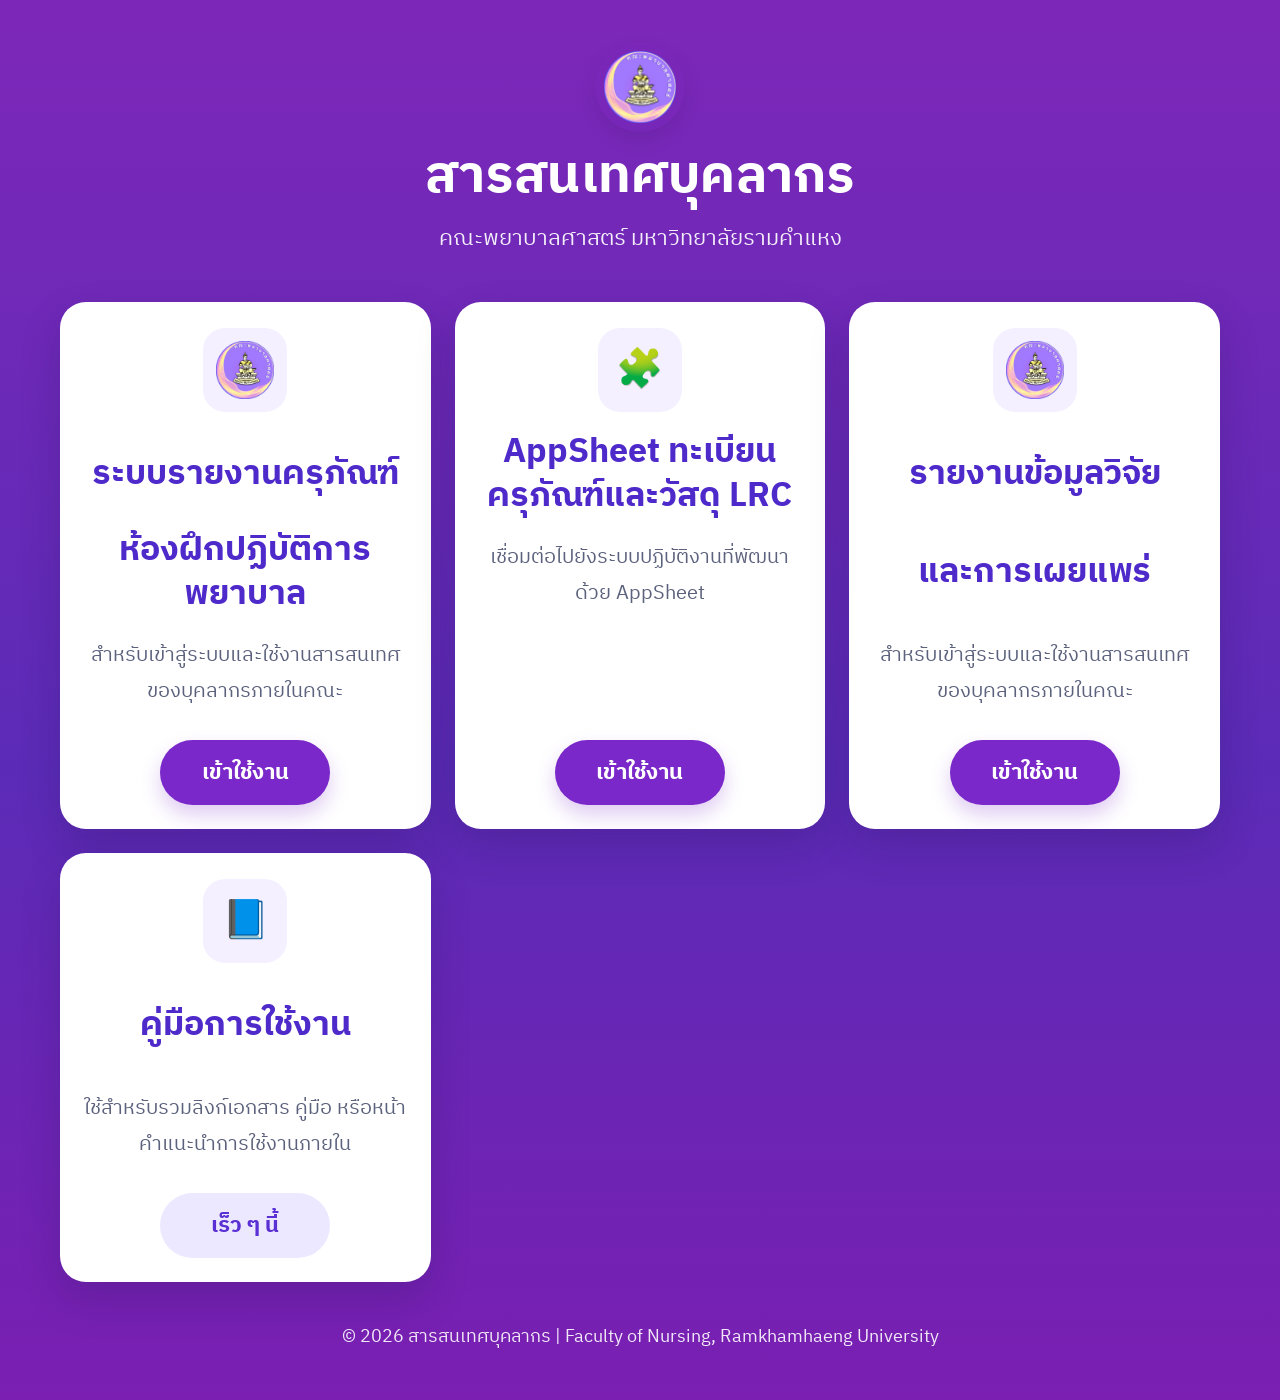
<file: public/index.html>
<!DOCTYPE html>
<html lang="th">
<head>
  <meta charset="UTF-8">
  <meta name="viewport" content="width=device-width, initial-scale=1">
  <title>สารสนเทศบุคลากร</title>
  <link rel="preconnect" href="https://fonts.googleapis.com">
  <link rel="preconnect" href="https://fonts.gstatic.com" crossorigin>
  <link href="https://fonts.googleapis.com/css2?family=IBM+Plex+Sans+Thai:wght@400;500;600;700&display=swap" rel="stylesheet">
  <style>
    *{
      box-sizing:border-box;
    }

    body{
      margin:0;
      font-family:'IBM Plex Sans Thai',sans-serif;
      background:linear-gradient(180deg,#7d27b8 0%, #5b2bb7 55%, #7a1fb2 100%);
      min-height:100vh;
      color:#fff;
    }

    .page{
      width:100%;
      max-width:1200px;
      margin:0 auto;
      padding:28px 20px 40px;
    }

    .hero{
      text-align:center;
      padding:14px 0 26px;
    }

    .hero-logo{
      width:90px;
      height:90px;
      margin:0 auto 14px;
   		border-radius:50px;  /* ทำให้ดู modern */
  		box-shadow:0 8px 20px rgba(0,0,0,.08);
      padding:8px;
      display:flex;
      align-items:center;
      justify-content:center;
      overflow:hidden;
      backdrop-filter:blur(4px);
    }

    .hero-logo img{
      width:72px;
      height:72px;
      object-fit:contain;
      display:block;
    }

    .hero h1{
      margin:0;
      font-size:52px;
      line-height:1.2;
      font-weight:700;
      letter-spacing:.2px;
    }

    .hero p{
      margin:12px auto 0;
      max-width:760px;
      font-size:22px;
      line-height:1.7;
      color:rgba(255,255,255,.92);
    }

    .grid{
      display:grid;
      grid-template-columns:repeat(3,minmax(0,1fr));
      gap:24px;
      margin-top:18px;
    }

    .card{
      background:#fff;
      color:#1f2440;
      border-radius:26px;
      min-height:320px;
      padding:26px 22px 24px;
      box-shadow:0 18px 40px rgba(24,15,63,.18);
      display:flex;
      flex-direction:column;
      align-items:center;
      text-align:center;
      justify-content:flex-start;
    }

    .card-icon{
      width:84px;
      height:84px;
      border-radius:22px;
      background:#f4f0ff;
      display:flex;
      align-items:center;
      justify-content:center;
      margin-bottom:18px;
      font-size:38px;
    }

    .card-icon img{
      width:58px;
      height:58px;
      object-fit:contain;
      display:block;
    }

    .card-title{
      font-size:34px;
      line-height:1.3;
      font-weight:700;
      color:#4e2acb;
      margin-bottom:10px;
      min-height:88px;
      display:flex;
      align-items:center;
      justify-content:center;
    }

    .card-desc{
      font-size:20px;
      line-height:1.8;
      color:#5c627d;
      min-height:96px;
      display:flex;
      align-items:center;
      justify-content:center;
      margin-bottom:18px;
    }

    .card-actions{
      margin-top:auto;
      width:100%;
      display:flex;
      flex-direction:column;
      align-items:center;
      gap:12px;
    }

    .btn{
      display:inline-flex;
      align-items:center;
      justify-content:center;
      min-width:170px;
      padding:14px 28px;
      border-radius:999px;
      text-decoration:none;
      font-size:22px;
      font-weight:700;
      border:none;
      cursor:pointer;
      transition:transform .08s ease, box-shadow .18s ease, opacity .18s ease;
    }

    .btn:hover{
      transform:translateY(-1px);
    }

    .btn:active{
      transform:scale(.98);
    }

    .btn-primary{
      background:#7a28c9;
      color:#fff;
      box-shadow:0 10px 20px rgba(122,40,201,.24);
    }

    .btn-soft{
      background:#ece8ff;
      color:#5a2fd4;
    }

    .footer{
      text-align:center;
      padding:40px 0 8px;
      font-size:18px;
      color:rgba(255,255,255,.9);
    }

    @media (max-width:1080px){
      .hero h1{
        font-size:42px;
      }

      .hero p{
        font-size:20px;
      }

      .grid{
        grid-template-columns:repeat(2,minmax(0,1fr));
      }
    }

    @media (max-width:720px){
      .page{
        padding:20px 16px 30px;
      }

      .hero-logo{
        width:74px;
        height:74px;
      }

      .hero-logo img{
        width:58px;
        height:58px;
      }

      .hero h1{
        font-size:34px;
      }

      .hero p{
        font-size:17px;
      }

      .grid{
        grid-template-columns:1fr;
        gap:18px;
      }

      .card{
        min-height:auto;
      }

      .card-title{
        font-size:28px;
        min-height:auto;
      }

      .card-desc{
        font-size:17px;
        min-height:auto;
      }

      .btn{
        min-width:150px;
        font-size:18px;
      }

      .footer{
        font-size:15px;
      }
    }
  </style>
</head>
<body>
  <div class="page">
    <section class="hero">
      <div class="hero-logo">
        <img src="logo.png" alt="ตราสัญลักษณ์คณะพยาบาลศาสตร์">
      </div>
      <h1>สารสนเทศบุคลากร</h1>
      <p>คณะพยาบาลศาสตร์ มหาวิทยาลัยรามคำแหง</p>
    </section>

    <section class="grid">
      <div class="card">
        <div class="card-icon">
          <img src="logo.png" alt="ตราคณะ">
        </div>
        <div class="card-title">ระบบรายงานครุภัณฑ์</div>
        <div class="card-title">ห้องฝึกปฏิบัติการพยาบาล</div>
        <div class="card-desc">
          สำหรับเข้าสู่ระบบและใช้งานสารสนเทศของบุคลากรภายในคณะ
        </div>
        <div class="card-actions">
          <a class="btn btn-primary" href="login.html">เข้าใช้งาน</a>
        </div>
      </div>


      <div class="card">
        <div class="card-icon">🧩</div>
        <div class="card-title">AppSheet ทะเบียนครุภัณฑ์และวัสดุ LRC</div>
        <div class="card-desc">
          เชื่อมต่อไปยังระบบปฏิบัติงานที่พัฒนาด้วย AppSheet
        </div>
        <div class="card-actions">
          <a class="btn btn-primary" href="https://www.appsheet.com/start/4d90d462-9146-4164-b100-37cb7cac85be" target="_blank" rel="noopener noreferrer">เข้าใช้งาน</a>
        </div>
      </div>



   <div class="card">
        <div class="card-icon">
          <img src="logo.png" alt="ตราคณะ">
        </div>
        <div class="card-title">รายงานข้อมูลวิจัย</div>
        <div class="card-title">และการเผยแพร่</div>
        <div class="card-desc">
          สำหรับเข้าสู่ระบบและใช้งานสารสนเทศของบุคลากรภายในคณะ
        </div>
        <div class="card-actions">
           <a class="btn btn-primary" 
                 href="https://ru-nurse-research.web.app/login.html" 
             target="_self">
           เข้าใช้งาน
        </a>
      </div>
   </div>


      <div class="card">
        <div class="card-icon">📘</div>
        <div class="card-title">คู่มือการใช้งาน</div>
        <div class="card-desc">
          ใช้สำหรับรวมลิงก์เอกสาร คู่มือ หรือหน้าคำแนะนำการใช้งานภายใน
        </div>
        <div class="card-actions">
          <a class="btn btn-soft" href="#">เร็ว ๆ นี้</a>
        </div>
      </div>
    </section>

    <div class="footer">
      © 2026 สารสนเทศบุคลากร | Faculty of Nursing, Ramkhamhaeng University
    </div>
  </div>
</body>
</html>
</file>
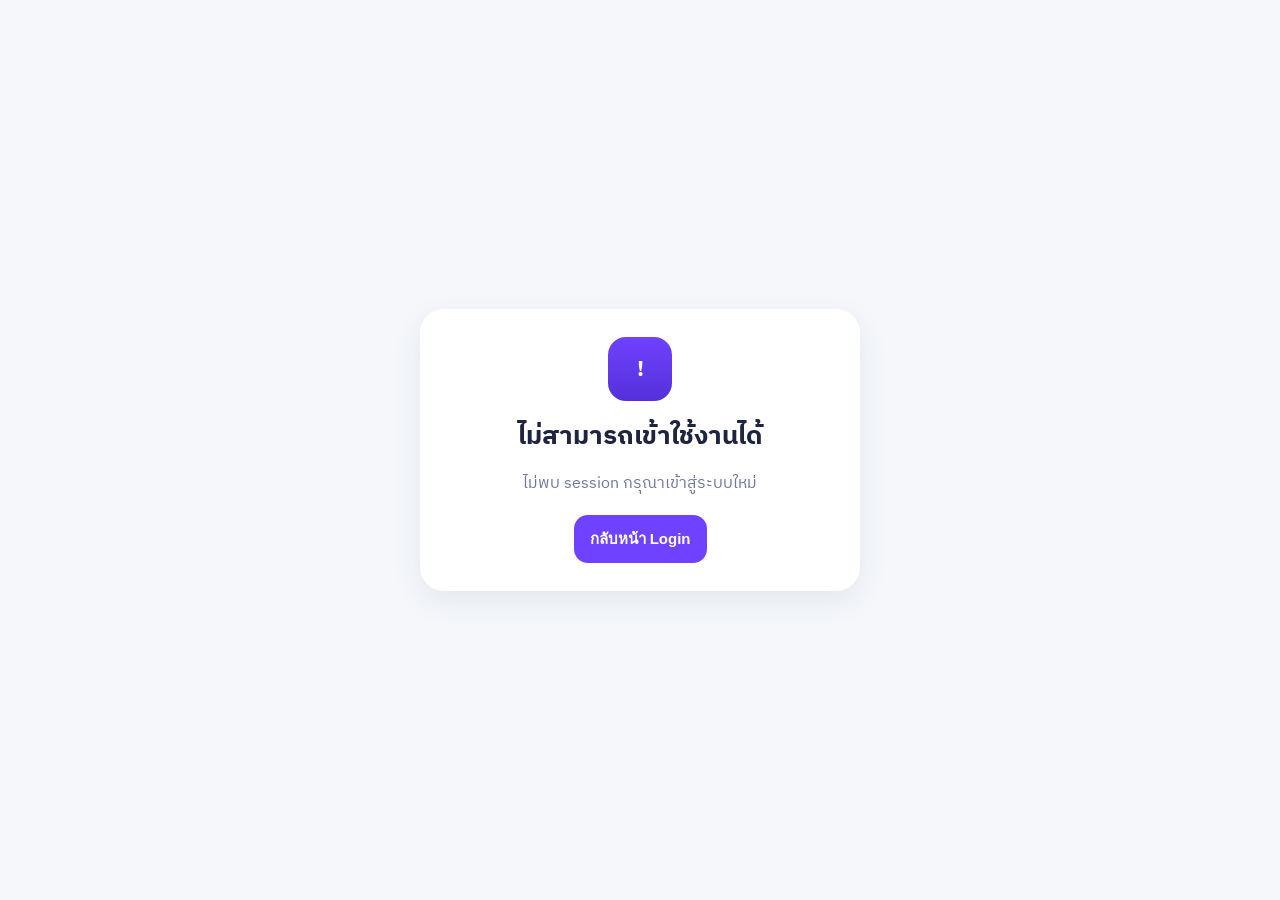
<file: public/dashboard.html>
<!DOCTYPE html>
<html lang="th">
<head>
  <meta charset="UTF-8">
  <meta name="viewport" content="width=device-width, initial-scale=1">
  <title>รายงานข้อมูลการเผยแพร่งานวิจัย</title>

  <link rel="preconnect" href="https://fonts.googleapis.com">
  <link rel="preconnect" href="https://fonts.gstatic.com" crossorigin>
  <link href="https://fonts.googleapis.com/css2?family=IBM+Plex+Sans+Thai:wght@400;500;600;700&display=swap" rel="stylesheet">

    <link rel="stylesheet" href="styles.css?v=3">
</head>
<body>

  <div id="loadingOverlay" class="loading-overlay">
    <div class="loader-box">
      <div class="spinner"></div>
      <div class="loader-title">กำลังโหลดระบบ</div>
      <div class="loader-subtitle">กรุณารอสักครู่...</div>
    </div>
  </div>

  <div id="denyView" class="center-view hidden">
    <div class="auth-card">
      <div class="auth-badge">!</div>
      <div class="auth-title">ไม่สามารถเข้าใช้งานได้</div>
      <div id="denyMessage" class="deny-message">-</div>
      <div class="auth-actions">
        <button class="primary-btn" type="button" onclick="goLogin()">กลับหน้า Login</button>
      </div>
    </div>
  </div>

  <div id="dashboardView" class="hidden">
    <div class="app-shell">
      <aside class="sidebar">
        <div class="brand">
  		<div class="brand-image-box"><img src="logo.png" alt="RU Logo" class="brand-image">
  		</div>

  		<div class="brand-text">
    			<div class="brand-title">คณะพยาบาลศาสตร์</div>
    			<div class="brand-subtitle">Faculty of Nursing</div>
			<div class="brand-subtitle">Ramkhamhaeng University</div>
  		</div>
	</div>

        <div class="user-card">
          <div class="user-name" id="userName">-</div>
          <div class="user-email" id="userEmail">-</div>
          <div class="user-role" id="userRole">-</div>
        </div>

        <nav class="menu" id="dynamicMenu"></nav>

        <div class="menu fixed-menu">
          <button class="menu-btn" type="button" onclick="refreshCurrentReport()">⟳ รีเฟรชรายงาน</button>
          <button class="menu-btn" type="button" onclick="logoutNow()">🚪 ออกจากระบบ</button>
        </div>
      </aside>

      <main class="main">
        <header class="topbar">
          <div>
            <div class="page-title">Dashboard รายงานข้อมูลการเผยแพร่งานวิจัย</div>
            <div class="page-subtitle">รายงานจะแสดงตาม ROLE จากระบบของคุณ</div>
          </div>
        </header>

        <section class="cards-row">
          <div class="info-card">
            <div class="info-label">ชื่อผู้ใช้</div>
            <div class="info-value" id="summaryName">-</div>
          </div>
          <div class="info-card">
            <div class="info-label">สิทธิ์</div>
            <div class="info-value" id="summaryRole">-</div>
          </div>
          <div class="info-card">
            <div class="info-label">เวลาโหลดระบบ</div>
            <div class="info-value" id="summaryTime">-</div>
          </div>
        </section>

        <section class="content-card">
          <div class="content-header">
            <div>
              <div class="content-title" id="reportTitle">รายงาน</div>
              <div class="content-subtitle" id="reportSubtitle">-</div>
            </div>
          </div>


          <div class="iframe-wrap hidden" id="reportFrameWrap">
            <iframe id="lookerFrame" title="Looker Studio Dashboard" src="" allowfullscreen></iframe>
          </div>
          <div class="iframe-note" id="iframeNote">กำลังเตรียมรายงาน...</div>
          <div class="empty-box hidden" id="emptyBox">
            ยังไม่มีรายงานสำหรับ role นี้
          </div>
        </section>
      </main>
    </div>
  </div>

  <script src="scripts.js"></script>
</body>
</html>
</file>
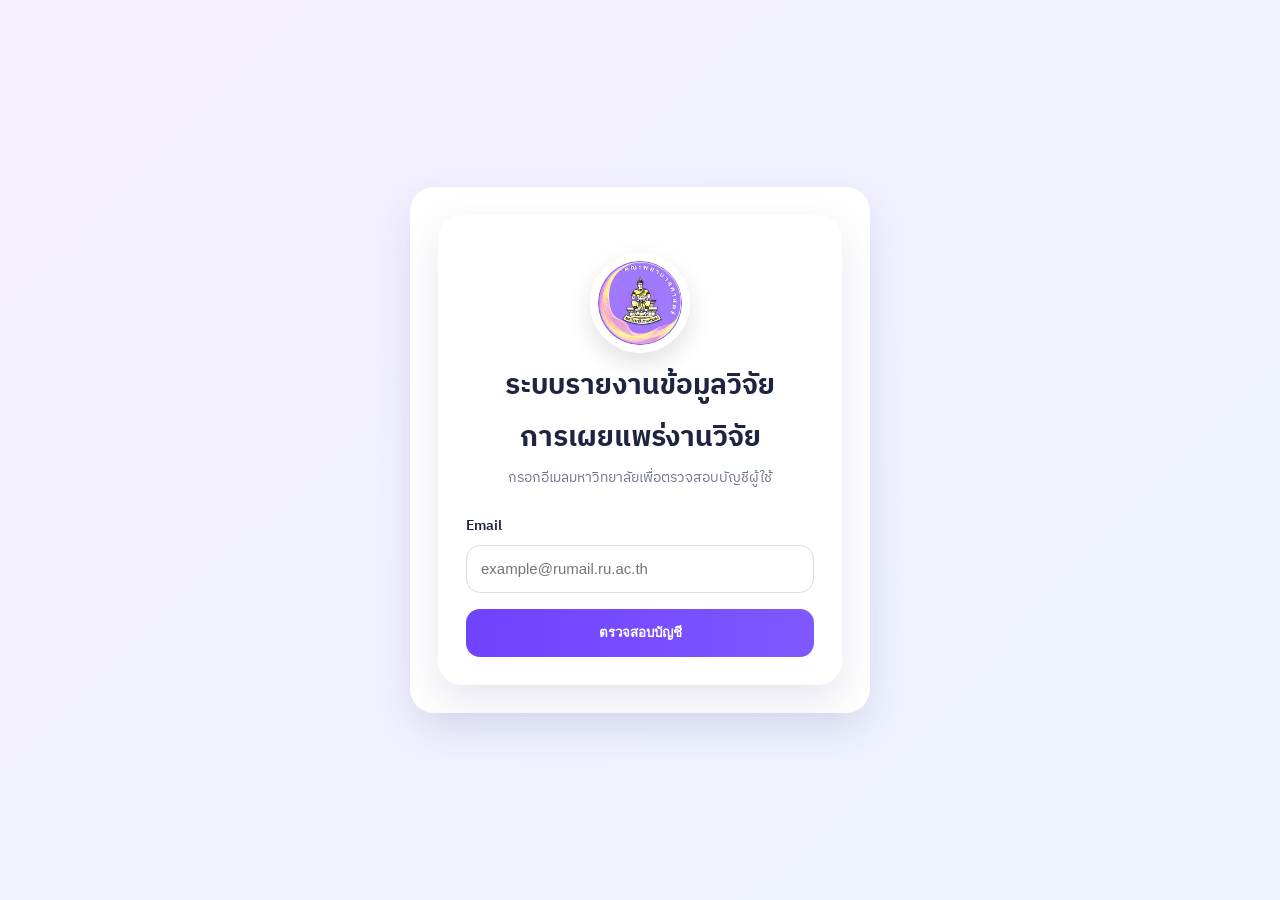
<file: public/login.html>
<!DOCTYPE html>
<html lang="th">
<head>
  <meta charset="UTF-8">
  <meta name="viewport" content="width=device-width, initial-scale=1">
  <title>Login</title>
  <link rel="preconnect" href="https://fonts.googleapis.com">
  <link rel="preconnect" href="https://fonts.gstatic.com" crossorigin>
  <link href="https://fonts.googleapis.com/css2?family=IBM+Plex+Sans+Thai:wght@400;500;600;700&display=swap" rel="stylesheet">
  <style>
    *{box-sizing:border-box}
body{
  margin:0;
  font-family:'IBM Plex Sans Thai',sans-serif;
  background:linear-gradient(135deg,#f5f0ff,#eef3ff);
  min-height:100vh;

  display:flex;
  flex-direction:column;   /* ⭐ สำคัญ */
  align-items:center;
  justify-content:center;

  padding:24px;
  color:#1f2440;
}
    .card{
      width:100%;
      max-width:460px;
      background:#fff;
      border-radius:24px;
      box-shadow:0 16px 40px rgba(50,60,120,.12);
      padding:28px;
      animation:fadeIn .35s ease;
    }
    .title{
      font-size:28px;
      font-weight:700;
      text-align:center;
      margin:0 0 6px;
    }
    .subtitle{
      text-align:center;
      color:#6f7592;
      margin-bottom:24px;
      font-size:14px;
      line-height:1.6;
    }
    .hidden{display:none!important}
    .label{
      display:block;
      font-size:14px;
      font-weight:600;
      margin:14px 0 8px;
    }
    .input{
      width:100%;
      height:48px;
      border-radius:14px;
      border:1px solid #ddd;
      padding:0 14px;
      font-size:15px;
      background:#fff;
      outline:none;
    }
    .input:focus{
      border-color:#7a5cff;
      box-shadow:0 0 0 4px rgba(122,92,255,.10);
    }
    .user-box{
      background:#f6f8ff;
      border:1px solid #e3e8ff;
      border-radius:16px;
      padding:14px;
      margin-bottom:14px;
      line-height:1.75;
      font-size:14px;
    }
    .btn{
      width:100%;
      height:48px;
      border:none;
      border-radius:14px;
      font-weight:700;
      margin-top:16px;
      cursor:pointer;
      position:relative;
    }
    .btn-primary{
      background:linear-gradient(90deg,#6f42ff,#7f58ff);
      color:#fff;
    }
    .btn-secondary{
      background:#edf0ff;
      color:#4d57a8;
    }
    .btn-loading{
      pointer-events:none;
      opacity:.95;
      filter:saturate(1.05);
    }
    .btn-loading::after{
      content:'';
      width:18px;
      height:18px;
      border:3px solid rgba(255,255,255,.9);
      border-top-color:transparent;
      border-radius:50%;
      position:absolute;
      right:16px;
      top:50%;
      transform:translateY(-50%);
      animation:spin .8s linear infinite;
    }
    .msg{
      margin-top:14px;
      border-radius:14px;
      padding:12px 14px;
      font-size:14px;
      line-height:1.6;
      display:none;
    }
    .msg.show{display:block}
    .msg.error{background:#fff2f2;color:#b42318;border:1px solid #ffd5d2}
    .msg.success{background:#f0fff4;color:#087443;border:1px solid #b7ebc6}
    .msg.info{background:#eef4ff;color:#2456a6;border:1px solid #c8dafc}
    @keyframes spin{to{transform:translateY(-50%) rotate(360deg)}}
    @keyframes fadeIn{from{opacity:0;transform:translateY(10px)}to{opacity:1;transform:translateY(0)}}
    /*กรอบรูป*/
.logo-box{
  margin-bottom:20px;
  display:flex;
  justify-content:center;
}

.logo-box img{
  transform:translateY(10px);
  width:100px;
  height:100px;
  object-fit:contain;
  border-radius:50px;
  box-shadow:0 10px 25px rgba(0,0,0,.12);
  
  padding:8px;
}

    
  </style>
</head>
<body>
  


<div class="card">
  <div class="card">
    <div class="logo-box">
  <img src="logo.png" alt="logo">
  </div>
    <div id="stepEmail">
      <div class="title">ระบบรายงานข้อมูลวิจัย </div>
         <div class="title">การเผยแพร่งานวิจัย </div>
     
      <div class="subtitle">กรอกอีเมลมหาวิทยาลัยเพื่อตรวจสอบบัญชีผู้ใช้</div>

      <label class="label">Email</label>
      <input id="emailInput" class="input" type="email" placeholder="example@rumail.ru.ac.th">

      <button id="btnCheckEmail" class="btn btn-primary" type="button" onclick="checkEmail(event)">ตรวจสอบบัญชี</button>
      <div id="emailMsg" class="msg"></div>
    </div>

    <div id="stepSetPassword" class="hidden">
      <div class="title">ตั้งรหัสผ่านครั้งแรก</div>
      <div class="subtitle">บัญชีนี้ยังไม่เคยตั้งรหัสผ่าน กรุณาตั้งรหัสผ่านเพื่อเริ่มใช้งาน</div>

      <div class="user-box">
        <div><strong>ชื่อ:</strong> <span id="setName">-</span></div>
        <div><strong>อีเมล:</strong> <span id="setEmail">-</span></div>
        <div><strong>สิทธิ์:</strong> <span id="setRole">-</span></div>
      </div>

      <label class="label">รหัสผ่านใหม่</label>
      <input id="newPassword" class="input" type="password" placeholder="อย่างน้อย 6 ตัวอักษร">

      <label class="label">ยืนยันรหัสผ่าน</label>
      <input id="confirmPassword" class="input" type="password" placeholder="กรอกรหัสผ่านอีกครั้ง">

      <button id="btnSetPassword" class="btn btn-primary" type="button" onclick="setFirstPassword(event)">บันทึกรหัสผ่าน</button>
      <button class="btn btn-secondary" type="button" onclick="goBackToEmail()">ย้อนกลับ</button>

      <div id="setPassMsg" class="msg"></div>
    </div>

    <div id="stepLogin" class="hidden">
      <div class="title">กรอกรหัสผ่าน</div>
      <div class="subtitle">บัญชีนี้ตั้งรหัสผ่านแล้ว กรุณาเข้าสู่ระบบ</div>

      <div class="user-box">
        <div><strong>ชื่อ:</strong> <span id="loginName">-</span></div>
        <div><strong>อีเมล:</strong> <span id="loginEmail">-</span></div>
        <div><strong>สิทธิ์:</strong> <span id="loginRole">-</span></div>
      </div>

      <label class="label">รหัสผ่าน</label>
      <input id="loginPassword" class="input" type="password" placeholder="กรอกรหัสผ่าน">

      <button id="btnLogin" class="btn btn-primary" type="button" onclick="login(event)">เข้าสู่ระบบ</button>
      <button class="btn btn-secondary" type="button" onclick="goBackToEmail()">เปลี่ยนอีเมล</button>

      <div id="loginMsg" class="msg"></div>
    </div>
  </div>

  <script>
    let currentEmail = '';

    const CONFIG = {
      API_BASE: 'https://script.google.com/macros/s/AKfycbw-g3WymkaJ7SXwhTqtZWF9gjM51-LcFHLTYwD0LYTn74UtlB5llbZwUblQjnglz0a4/exec',
      DASHBOARD_URL: 'dashboard.html'
    };

    function showStep(stepId) {
      ['stepEmail','stepSetPassword','stepLogin'].forEach(id => {
        document.getElementById(id).classList.add('hidden');
      });
      document.getElementById(stepId).classList.remove('hidden');
    }

    function setMessage(id, text, type='error') {
      const el = document.getElementById(id);
      el.textContent = text || '';
      el.className = 'msg show ' + type;
    }

    function clearMessage(id) {
      const el = document.getElementById(id);
      el.textContent = '';
      el.className = 'msg';
    }

    function clearAllMessages() {
      clearMessage('emailMsg');
      clearMessage('setPassMsg');
      clearMessage('loginMsg');
    }

    function setLoading(btn, text) {
      if (!btn) return;
      if (!btn.dataset.originalText) {
        btn.dataset.originalText = btn.textContent;
      }
      btn.textContent = text;
      btn.classList.add('btn-loading');
      btn.disabled = true;
    }

    function resetLoading(btn) {
      if (!btn) return;
      btn.textContent = btn.dataset.originalText || btn.textContent;
      btn.classList.remove('btn-loading');
      btn.disabled = false;
    }

    async function apiGet(action, params = {}) {
      const url = new URL(CONFIG.API_BASE);
      url.searchParams.set('action', action);

      Object.keys(params).forEach(key => {
        if (params[key] !== undefined && params[key] !== null) {
          url.searchParams.set(key, params[key]);
        }
      });

      const res = await fetch(url.toString(), {
        method: 'GET',
        headers: {
          'Accept': 'application/json'
        }
      });

      if (!res.ok) {
        throw new Error('เชื่อมต่อเซิร์ฟเวอร์ไม่สำเร็จ');
      }

      return await res.json();
    }

    async function apiPost(action, payload = {}) {
      const res = await fetch(CONFIG.API_BASE, {
        method: 'POST',
        headers: {
          'Content-Type': 'text/plain;charset=utf-8',
          'Accept': 'application/json'
        },
        body: JSON.stringify({
          action,
          ...payload
        })
      });

      if (!res.ok) {
        throw new Error('เชื่อมต่อเซิร์ฟเวอร์ไม่สำเร็จ');
      }

      return await res.json();
    }

    function saveSession(token, profile = {}) {
      localStorage.setItem('LRC_SESSION_TOKEN', token || '');
      localStorage.setItem('USER_EMAIL', profile.email || '');
      localStorage.setItem('USER_NAME', profile.fullName || '');
      localStorage.setItem('USER_ROLE', profile.role || '');
    }

    function goDashboard(token) {
      saveSession(token, {
        email: currentEmail,
        fullName: document.getElementById('loginName')?.textContent || document.getElementById('setName')?.textContent || '',
        role: document.getElementById('loginRole')?.textContent || document.getElementById('setRole')?.textContent || ''
      });
      window.location.href = CONFIG.DASHBOARD_URL;
    }

    async function checkEmail(event) {
      clearAllMessages();
      const email = document.getElementById('emailInput').value.trim().toLowerCase();
      const btn = event.currentTarget;

      if (!email) {
        setMessage('emailMsg', 'กรุณากรอกอีเมล');
        return;
      }

      setLoading(btn, 'กำลังตรวจสอบ...');
      setMessage('emailMsg', 'กำลังตรวจสอบข้อมูล...', 'info');

      try {
        const res = await apiGet('checkEmail', { email });

        resetLoading(btn);

        if (!res || !res.ok) {
          setMessage('emailMsg', res?.message || 'ไม่สามารถตรวจสอบบัญชีได้');
          return;
        }

        currentEmail = res.email || email;

        if (res.mustSetPassword) {
          document.getElementById('setName').textContent = res.fullName || '-';
          document.getElementById('setEmail').textContent = res.email || '-';
          document.getElementById('setRole').textContent = res.role || '-';
          showStep('stepSetPassword');
        } else {
          document.getElementById('loginName').textContent = res.fullName || '-';
          document.getElementById('loginEmail').textContent = res.email || '-';
          document.getElementById('loginRole').textContent = res.role || '-';
          showStep('stepLogin');
        }
      } catch (err) {
        resetLoading(btn);
        setMessage('emailMsg', err?.message || 'เกิดข้อผิดพลาด');
      }
    }

    async function setFirstPassword(event) {
      clearMessage('setPassMsg');

      const password = document.getElementById('newPassword').value;
      const confirmPassword = document.getElementById('confirmPassword').value;
      const btn = event.currentTarget;

      if (!currentEmail) {
        setMessage('setPassMsg', 'ไม่พบอีเมลผู้ใช้ กรุณากลับไปเริ่มใหม่');
        return;
      }

      setLoading(btn, 'กำลังบันทึก...');
      setMessage('setPassMsg', 'กำลังบันทึกรหัสผ่าน...', 'info');

      try {
        const res = await apiPost('setFirstPassword', {
          email: currentEmail,
          password,
          confirmPassword
        });

        if (!res || !res.ok) {
          resetLoading(btn);
          setMessage('setPassMsg', res?.message || 'ไม่สามารถตั้งรหัสผ่านได้');
          return;
        }

        document.getElementById('setName').textContent = res.fullName || document.getElementById('setName').textContent;
        document.getElementById('setRole').textContent = res.role || document.getElementById('setRole').textContent;

        setLoading(btn, 'กำลังเข้าสู่ระบบ...');
        goDashboard(res.sessionToken);
      } catch (err) {
        resetLoading(btn);
        setMessage('setPassMsg', err?.message || 'เกิดข้อผิดพลาด');
      }
    }

    async function login(event) {
      clearMessage('loginMsg');

      const password = document.getElementById('loginPassword').value;
      const btn = event.currentTarget;

      if (!currentEmail || !password) {
        setMessage('loginMsg', 'กรุณากรอกอีเมลและรหัสผ่าน');
        return;
      }

      setLoading(btn, 'กำลังเข้าสู่ระบบ...');
      setMessage('loginMsg', 'กำลังตรวจสอบรหัสผ่าน...', 'info');

      try {
        const res = await apiPost('login', {
          email: currentEmail,
          password
        });

        if (!res || !res.ok) {
          resetLoading(btn);
          setMessage('loginMsg', res?.message || 'เข้าสู่ระบบไม่สำเร็จ');
          return;
        }

        document.getElementById('loginName').textContent = res.fullName || document.getElementById('loginName').textContent;
        document.getElementById('loginRole').textContent = res.role || document.getElementById('loginRole').textContent;

        setLoading(btn, 'กำลังเข้าสู่ระบบ...');
        goDashboard(res.sessionToken);
      } catch (err) {
        resetLoading(btn);
        setMessage('loginMsg', err?.message || 'เกิดข้อผิดพลาด');
      }
    }

    function goBackToEmail() {
      clearAllMessages();
      document.getElementById('newPassword').value = '';
      document.getElementById('confirmPassword').value = '';
      document.getElementById('loginPassword').value = '';
      showStep('stepEmail');
    }
  </script>
</body>
</html>
</file>
<file: public/styles.css>
:root{
  --bg:#f5f7fb;
  --card:#ffffff;
  --text:#1f2440;
  --muted:#70789a;
  --line:#e7eaf3;
  --primary:#6f42ff;
  --primary-dark:#5530d8;
  --soft:#f3eeff;
  --shadow:0 10px 30px rgba(39,45,77,.08);
  --radius:20px;
}

*{ box-sizing:border-box; }

html,body{
  margin:0;
  padding:0;
  font-family:'IBM Plex Sans Thai',sans-serif;
  background:var(--bg);
  color:var(--text);
}

.hidden{ display:none !important; }

.loading-overlay{
  position:fixed;
  inset:0;
  background:rgba(246,248,255,.78);
  display:flex;
  align-items:center;
  justify-content:center;
  z-index:9999;
}

.loader-box{
  width:min(92vw,360px);
  background:#fff;
  border-radius:24px;
  box-shadow:var(--shadow);
  padding:26px 22px;
  text-align:center;
}

.spinner{
  width:52px;
  height:52px;
  margin:0 auto 16px;
  border:5px solid #ebe5ff;
  border-top-color:var(--primary);
  border-radius:50%;
  animation:spin 1s linear infinite;
}

@keyframes spin{to{transform:rotate(360deg)}}

.loader-title{
  font-size:20px;
  font-weight:700;
  margin-bottom:6px;
}

.loader-subtitle{
  font-size:14px;
  color:var(--muted);
}

.center-view{
  min-height:100vh;
  display:flex;
  align-items:center;
  justify-content:center;
  padding:24px;
}

.auth-card{
  width:min(92vw,440px);
  background:#fff;
  border-radius:24px;
  box-shadow:var(--shadow);
  padding:28px 24px;
  text-align:center;
}

.auth-badge{
  width:64px;
  height:64px;
  margin:0 auto 14px;
  border-radius:18px;
  background:linear-gradient(180deg,var(--primary) 0%,var(--primary-dark) 100%);
  color:#fff;
  display:flex;
  align-items:center;
  justify-content:center;
  font-weight:700;
  font-size:22px;
}

.auth-title{
  font-size:26px;
  font-weight:700;
  margin-bottom:6px;
}

.deny-message{
  color:var(--muted);
  line-height:1.8;
  margin:12px 0 4px;
}

.auth-actions{
  display:flex;
  gap:10px;
  justify-content:center;
  margin-top:16px;
}

.primary-btn{
  border:none;
  border-radius:14px;
  padding:12px 16px;
  font-size:15px;
  font-weight:700;
  cursor:pointer;
  background:var(--primary);
  color:#fff;
}

.app-shell{
  display:flex;
  min-height:100vh;
}

.sidebar{
  width:340px;
  background:linear-gradient(180deg,var(--primary) 0%,var(--primary-dark) 100%);
  color:#fff;
  padding:22px 18px;
  display:flex;
  flex-direction:column;
  gap:16px;
  box-shadow:var(--shadow);
}

.brand{
  display:flex;
  align-items:center;
  gap:12px;
  padding:8px 4px 12px;
}

.brand-badge{
  width:54px;
  height:54px;
  border-radius:16px;
  background:rgba(255,255,255,.18);
  display:flex;
  align-items:center;
  justify-content:center;
  font-weight:700;
  font-size:18px;
}

.brand-title{
  font-size:21px;
  font-weight:700;
  line-height:1.2;
}

.brand-subtitle{
  font-size:13px;
  opacity:.92;
}

.user-card{
  background:rgba(255,255,255,.14);
  border:1px solid rgba(255,255,255,.16);
  border-radius:20px;
  padding:16px;
}

.user-name{
  font-size:18px;
  font-weight:700;
  margin-bottom:4px;
}

.user-email,.user-role{
  font-size:13px;
  opacity:.96;
  line-height:1.65;
  word-break:break-word;
}

.menu{
  display:flex;
  flex-direction:column;
  gap:10px;
}

.fixed-menu{
  margin-top:8px;
  padding-top:8px;
  border-top:1px solid rgba(255,255,255,.14);
}

.menu-btn{
  border:none;
  background:rgba(255,255,255,.10);
  color:#fff;
  padding:14px 16px;
  border-radius:16px;
  font-size:15px;
  font-weight:600;
  text-align:left;
  cursor:pointer;
  width:100%;
  transition:
    transform .08s ease,
    background .18s ease,
    box-shadow .18s ease,
    opacity .18s ease;
  box-shadow: inset 0 0 0 1px rgba(255,255,255,.08);
}

.menu-btn:hover{
  background:rgba(255,255,255,.16);
}

.menu-btn:active{
  transform:scale(.98);
  background:rgba(255,255,255,.22);
}

.menu-btn:focus-visible{
  outline:none;
  box-shadow:
    0 0 0 3px rgba(255,255,255,.22),
    inset 0 0 0 1px rgba(255,255,255,.16);
}

.menu-btn.active{
  background:#fff;
  color:var(--primary);
  box-shadow:0 10px 24px rgba(0,0,0,.14);
}

.menu-btn.clicked{
  transform:scale(.98);
  background:rgba(255,255,255,.22);
}

.main{
  flex:1;
  padding:24px;
  min-width:0;
}

.topbar{
  margin-bottom:18px;
}

.page-title{
  font-size:28px;
  font-weight:700;
  line-height:1.2;
}

.page-subtitle{
  font-size:14px;
  color:var(--muted);
  margin-top:6px;
}

.cards-row{
  display:grid;
  grid-template-columns:repeat(3,minmax(0,1fr));
  gap:16px;
  margin-bottom:18px;
}

.info-card,.content-card{
  background:#fff;
  border:1px solid var(--line);
  border-radius:var(--radius);
  box-shadow:var(--shadow);
}
/* 🔽 ลดขนาด summary card */
.cards-row{
  gap:10px;            /* เดิม 16 */
  margin-bottom:10px;  /* เดิม 18 */
}
.info-card{
  padding:10px 12px;   /* เดิม 18 */
  border-radius:14px;  /* ลดความโค้ง */
}

.info-label{
  font-size:11px;      /* เดิม 13 */
  margin-bottom:2px;
}

.info-value{
  font-size:15px;      /* เดิม 20 */
  font-weight:600;
}

.content-card{
  padding:18px;
}

.content-header{
  display:flex;
  align-items:flex-start;
  justify-content:space-between;
  gap:12px;
  margin-bottom:12px;
}

.content-title{
  font-size:22px;
  font-weight:700;
}

.content-subtitle{
  font-size:13px;
  color:var(--muted);
  margin-top:4px;
}

.iframe-note{
  margin-bottom:12px;
  padding:10px 10px;
  border-radius:14px;
  background:#f8f9ff;
  border:0.5px solid var(--line);
  color:var(--muted);
  font-size:12px;
}

.iframe-wrap{
  width:100%;
  border:1px solid var(--line);
  border-radius:18px;
  overflow:hidden;
  background:#fff;
}

#lookerFrame{
  width:100%;
  height:78vh;
  border:none;
  display:block;
  background:#fff;
}

.empty-box{
  padding:30px 20px;
  text-align:center;
  color:var(--muted);
}

@media (max-width:1080px){
  .cards-row{grid-template-columns:1fr}
}

@media (max-width:860px){
  .app-shell{flex-direction:column}
  .sidebar{width:100%}
  .main{padding:16px}
  .page-title{font-size:22px}
  #lookerFrame{height:72vh}
}

@media (max-width:640px){
  #lookerFrame{height:68vh}
}
.brand-image-box{
  width:56px;
  height:56px;
  display:flex;
  align-items:center;
  justify-content:center;
  flex-shrink:0;
}

.brand-image{
  width:100%;
  height:100%;
  object-fit:contain;
  display:block;
}
</file>
